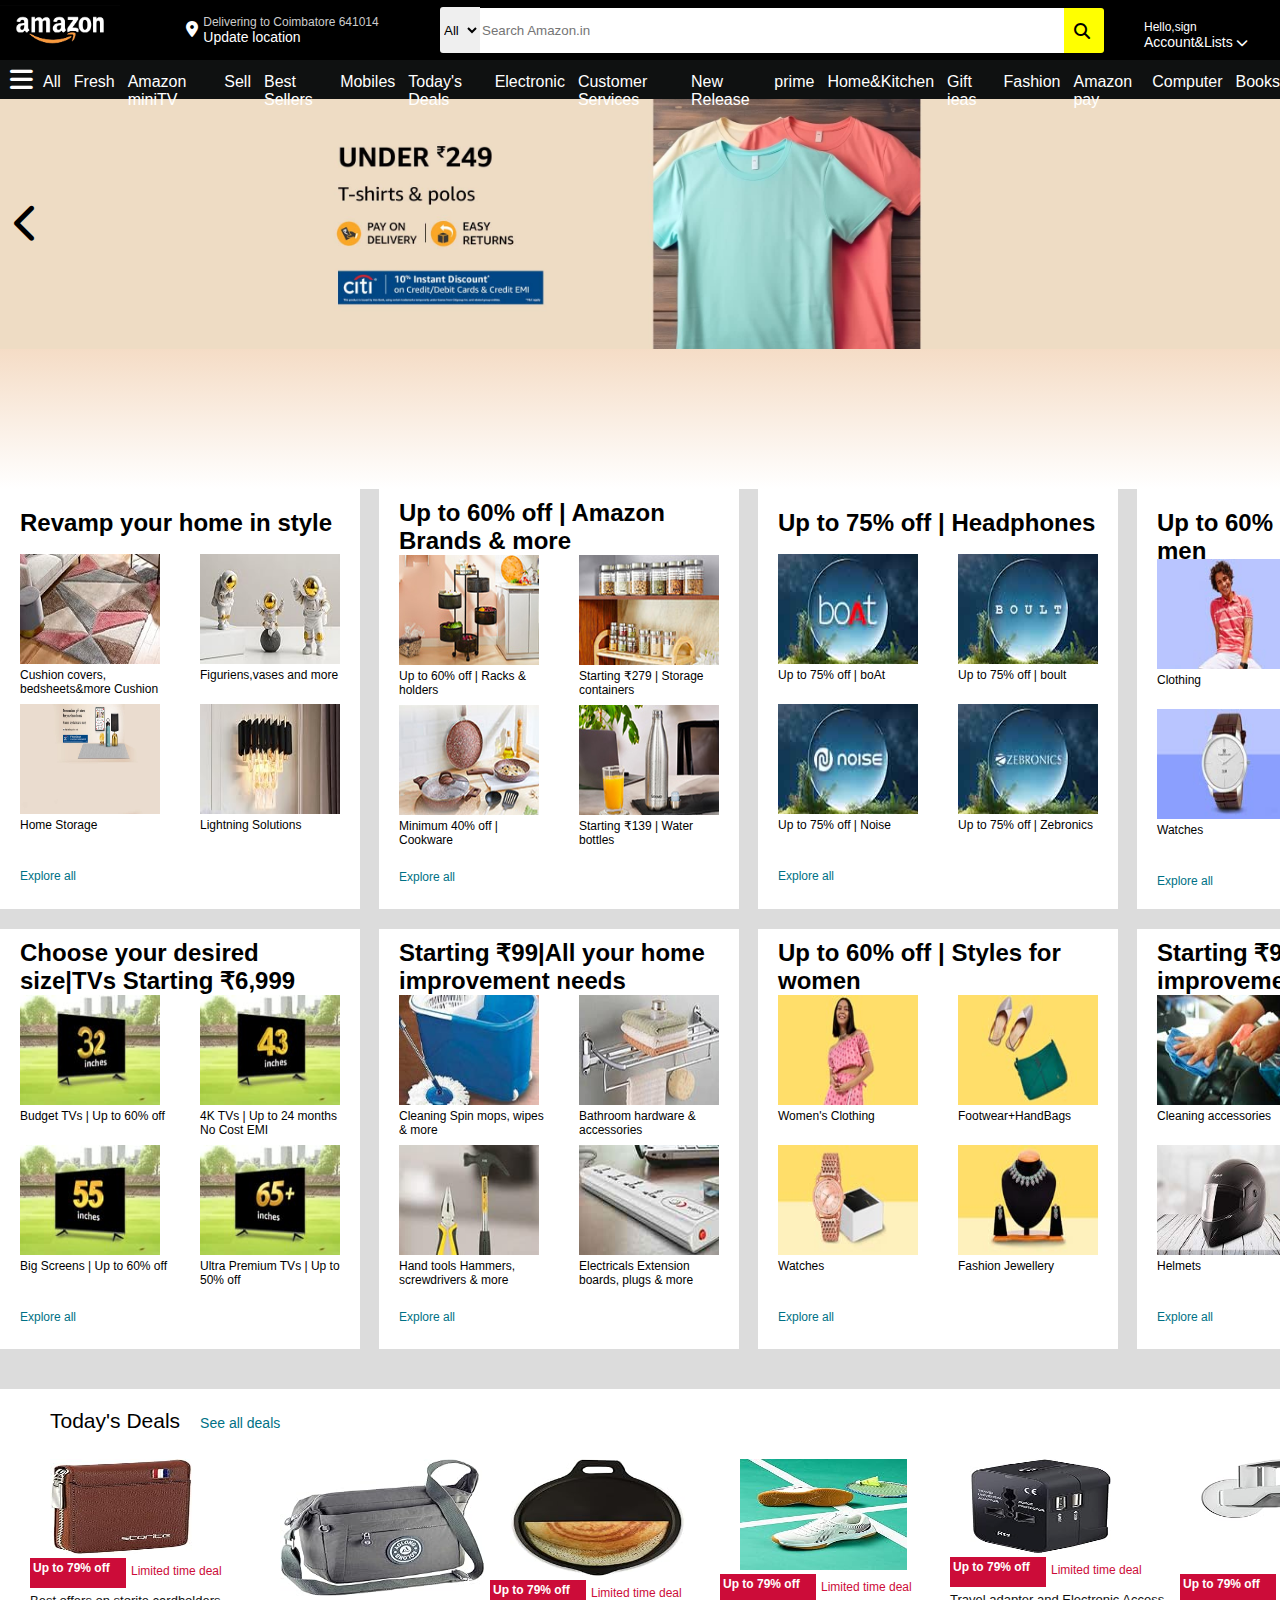
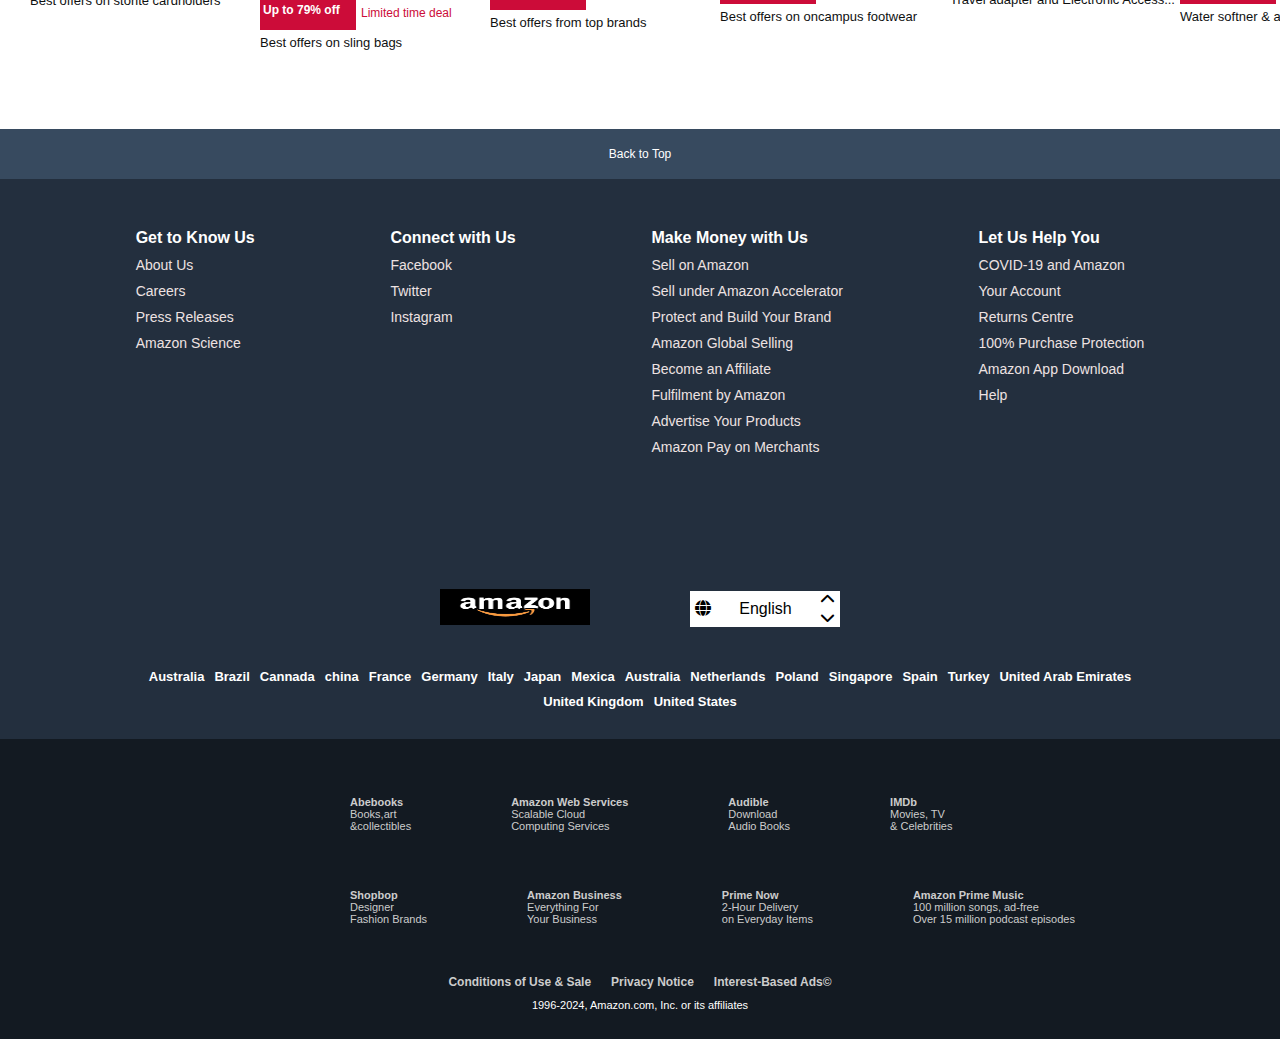
<file: index.html>
<!DOCTYPE html>
<html lang="en">
<head>
  <meta charset="UTF-8">
  <meta name="viewport" content="width=device-width, initial-scale=1.0">
  <title>Amazon.in</title>
  <link rel="icon" type="image/x-icon" href="./Website-Resources/Amazon_icon.png">
  <link rel="stylesheet" href="./index.css">
  <link rel="stylesheet" href="https://cdnjs.cloudflare.com/ajax/libs/font-awesome/6.5.1/css/all.min.css">
</head>
<body>
  <header>
    <div id="header-left">
     <div id="amazon-logo-block" class="border">
       <div id="amazon-logo"></div>
     </div>
     <div id="location"  class="border">
      <div id="location-icon"><i class="fa-solid fa-location-dot"></i></div>
      <div id="location-text"><p>Delivering to Coimbatore 641014<br><span>Update location</span></p></div>
     </div>
    </div>
    <div  id="header-mid"  class="border">
      <div id="all-block"><select id="all"><option value="0">All</option></select></div>
      <input type="text" placeholder="Search Amazon.in" id="search-bar">
      <div id="search-icon-bar"><i class="fa-solid fa-magnifying-glass" id="search-icon"></i></div>
    </div>
    <div  id="header-right">
      <div id="account-block"  class="border"><p>Hello,sign<br><span>Account&Lists</span> <i class="fa-solid fa-chevron-down"></i></p></div>
      <div id="order-block"  class="border"><p>Returns<br><span>&Orders</span></p></div>
      <div id="cart-block"  class="border">
        <div id="cart">
          <i class="fa-solid fa-cart-plus"></i>
        </div>
        <div id="cart-text-block">
          <p id="cart-text">Cart</p>
        </div>
      </div>
    </div>
  </header>
  <div id="nav-block">
    <div id="nav-left"  class="border">
      <div id="bar-block"><i class="fa-solid fa-bars" id="bar"></i></div>
    </div>
    <div id="nav-right">
      <div><p>All</p></div>
      <div><p>Fresh</p></div>
      <div><p>Amazon miniTV</p></div>
      <div><p>Sell</p></div>
      <div><p>Best Sellers</p></div>
      <div><p>Mobiles</p></div>
      <div><p>Today's Deals</p></div>
      <div><p>Electronic</p></div>
      <div><p>Customer Services</p></div>
      <div><p>New Release</p></div>
      <div><p>prime</p></div>
      <div><p>Home&Kitchen</p></div>
      <div><p>Gift ieas</p></div>
      <div><p>Fashion</p></div>
      <div><p>Amazon pay</p></div>
      <div><p>Computer</p></div>
      <div><p>Books</p></div>
    </div>
  </div>
  <div id="trending-sale">
    <div id="left-nav-block">
      <i class="fa-solid fa-chevron-left" id="left-nav"></i>
    </div>
    <div id="right-nav-block">
      <i class="fa-solid fa-chevron-right" id="right-nav"></i>
    </div>
  </div>
  <div id="trending-sale-gradient"></div>
  <div id="offer-block">

    <div id="offer-item1">
      <div id="top"><h2>Revamp your home in style</h2></div>
      <div id="mid">
        <div id="item1">
          <div id="item1-img"><img src="./Website-Resources/bedsheets.jpg" alt="#" id="item-img"></div>
          <div id="item-text"><p>Cushion covers,<br><span>bedsheets&more Cushion</span></p></div>
        </div>
        <div id="item2">
          <div id="item1-img"> <div id="item1-img"><img src="./Website-Resources/figuriens.jpg" alt="#" id="item-img"></div></div>
          <div id="item-text"><p>Figuriens,vases and more</p></div>
        </div>
        <div id="item3">
          <div id="item1-img"> <div id="item1-img"><img src="./Website-Resources/home-storage.jpg" alt="#" id="item-img"></div></div>
          <div id="item-text"><p>Home Storage</p></div>
        </div>
        <div id="item4">
          <div id="item1-img"> <div id="item1-img"><img src="./Website-Resources/lighting-solutions.jpg" alt="#" id="item-img"></div> </div>
          <div id="item-text"><p>Lightning Solutions</p></div>
        </div>
      </div>
      <div id="bottom"><a href="#" id="offer-item-bottom-text"><p id="link">Explore all</p></a></div>
    </div>

    <div id="offer-item1">
      <div id="top"><h2 style="margin-top: 10px;">Up to 60% off | Amazon Brands & more</h2></div>
      <div id="mid">
        <div id="item1">
          <div id="item1-img"><img src="./Website-Resources/rack-holders.jpg" alt="#" id="item-img"></div>
          <div id="item-text"><p>Up to 60% off | Racks & holders</p></div>
        </div>
        <div id="item2">
          <div id="item1-img"> <div id="item1-img"><img src="./Website-Resources/storage-containers.jpg" alt="#" id="item-img"></div></div>
          <div id="item-text"><p>Starting ₹279 | Storage containers</p></div>
        </div>
        <div id="item3">
          <div id="item1-img"> <div id="item1-img"><img src="./Website-Resources/cookware.jpg" alt="#" id="item-img"></div></div>
          <div id="item-text"><p>Minimum 40% off | Cookware</p></div>
        </div>
        <div id="item4">
          <div id="item1-img"> <div id="item1-img"><img src="./Website-Resources/water-bottles.jpg" alt="#" id="item-img"></div> </div>
          <div id="item-text"><p>Starting ₹139 | Water bottles</p></div>
        </div>
      </div>
      <div id="bottom"><a href="#" id="offer-item-bottom-text"><p id="link">Explore all</p></a></div>
    </div>

    <div id="offer-item1">
      <div id="top"><h2>Up to 75% off | Headphones</h2></div>
      <div id="mid">
        <div id="item1">
          <div id="item1-img"><img src="./Website-Resources/boat.jpg" alt="#" id="item-img"></div>
          <div id="item-text"><p>Up to 75% off | boAt</p></div>
        </div>
        <div id="item2">
          <div id="item1-img"> <div id="item1-img"><img src="./Website-Resources/boult.jpg" alt="#" id="item-img"></div></div>
          <div id="item-text"><p>Up to 75% off | boult</p></div>
        </div>
        <div id="item3">
          <div id="item1-img"> <div id="item1-img"><img src="./Website-Resources/noise.jpg" alt="#" id="item-img"></div></div>
          <div id="item-text"><p>Up to 75% off | Noise</p></div>
        </div>
        <div id="item4">
          <div id="item1-img"> <div id="item1-img"><img src="./Website-Resources/zebronics.jpg" alt="#" id="item-img"></div> </div>
          <div id="item-text"><p>Up to 75% off | Zebronics</p></div>
        </div>
      </div>
      <div id="bottom"><a href="#" id="offer-item-bottom-text"><p id="link">Explore all</p></a></div>
    </div>

    <div id="offer-item1">
      <div id="top"><h2>Up to 60% off | Styles for men</h2></div>
      <div id="mid">
        <div id="item1">
          <div id="item1-img"><img src="./Website-Resources/men-clothing.jpg" alt="#" id="item-img"></div>
          <div id="item-text"><p>Clothing</p></div>
        </div>
        <div id="item2">
          <div id="item1-img"> <div id="item1-img"><img src="./Website-Resources/footwear-men.jpg" alt="#" id="item-img"></div></div>
          <div id="item-text"><p>Footwear</p></div>
        </div>
        <div id="item3">
          <div id="item1-img"> <div id="item1-img"><img src="./Website-Resources/watches-men.jpg" alt="#" id="item-img"></div></div>
          <div id="item-text"><p>Watches</p></div>
        </div>
        <div id="item4">
          <div id="item1-img"> <div id="item1-img"><img src="./Website-Resources/bafs-wallets.jpg" alt="#" id="item-img"></div> </div>
          <div id="item-text"><p>Bags & Wallets</p></div>
        </div>
      </div>
      <div id="bottom"><a href="#" id="offer-item-bottom-text"><p id="link">Explore all</p></a></div>
    </div>

    <div id="offer-item1">
      <div id="top"><h2 style="margin-top: 10px;">Choose your desired size|TVs Starting ₹6,999</h2></div>
      <div id="mid">
        <div id="item1">
          <div id="item1-img"><img src="./Website-Resources/32.jpg" alt="#" id="item-img"></div>
          <div id="item-text"><p>Budget TVs | Up to 60% off</p></div>
        </div>
        <div id="item2">
          <div id="item1-img"> <div id="item1-img"><img src="./Website-Resources/43.jpg" alt="#" id="item-img"></div></div>
          <div id="item-text"><p>4K TVs | Up to 24 months No Cost EMI</p></div>
        </div>
        <div id="item3">
          <div id="item1-img"> <div id="item1-img"><img src="./Website-Resources/55.jpg" alt="#" id="item-img"></div></div>
          <div id="item-text"><p>Big Screens | Up to 60% off</p></div>
        </div>
        <div id="item4">
          <div id="item1-img"> <div id="item1-img"><img src="./Website-Resources/65.jpg" alt="#" id="item-img"></div> </div>
          <div id="item-text"><p>Ultra Premium TVs | Up to 50% off</p></div>
        </div>
      </div>
      <div id="bottom"><a href="#" id="offer-item-bottom-text"><p id="link">Explore all</p></a></div>
    </div>

    <div id="offer-item1">
      <div id="top"><h2 style="margin-top: 10px;">Starting ₹99|All your home improvement needs</h2></div>
      <div id="mid">
        <div id="item1">
          <div id="item1-img"><img src="./Website-Resources/spin-mobs.jpg" alt="#" id="item-img"></div>
          <div id="item-text"><p>Cleaning Spin mops, wipes & more</p></div>
        </div>
        <div id="item2">
          <div id="item1-img"> <div id="item1-img"><img src="./Website-Resources/bathroom-accessories.jpg" alt="#" id="item-img"></div></div>
          <div id="item-text"><p>Bathroom hardware & accessories</p></div>
        </div>
        <div id="item3">
          <div id="item1-img"> <div id="item1-img"><img src="./Website-Resources/hammers.jpg" alt="#" id="item-img"></div></div>
          <div id="item-text"><p>Hand tools Hammers, screwdrivers & more</p></div>
        </div>
        <div id="item4">
          <div id="item1-img"> <div id="item1-img"><img src="./Website-Resources/extension-boards.jpg" alt="#" id="item-img"></div> </div>
          <div id="item-text"><p>Electricals Extension boards, plugs & more</p></div>
        </div>
      </div>
      <div id="bottom"><a href="#" id="offer-item-bottom-text"><p id="link">Explore all</p></a></div>
    </div>

    <div id="offer-item1">
      <div id="top"><h2 style="margin-top: 10px;">Up to 60% off | Styles for women</h2></div>
      <div id="mid">
        <div id="item1">
          <div id="item1-img"><img src="./Website-Resources/women-clothing.jpg" alt="#" id="item-img"></div>
          <div id="item-text"><p>Women's Clothing</p></div>
        </div>
        <div id="item2">
          <div id="item1-img"> <div id="item1-img"><img src="./Website-Resources/footwear.jpg" alt="#" id="item-img"></div></div>
          <div id="item-text"><p>Footwear+HandBags</p></div>
        </div>
        <div id="item3">
          <div id="item1-img"> <div id="item1-img"><img src="./Website-Resources/watches.jpg" alt="#" id="item-img"></div></div>
          <div id="item-text"><p>Watches</p></div>
        </div>
        <div id="item4">
          <div id="item1-img"> <div id="item1-img"><img src="./Website-Resources/fashion-jewellery.jpg" alt="#" id="item-img"></div> </div>
          <div id="item-text"><p>Fashion Jewellery</p></div>
        </div>
      </div>
      <div id="bottom"><a href="#" id="offer-item-bottom-text"><p id="link">Explore all</p></a></div>
    </div>

    <div id="offer-item1">
      <div id="top"><h2 style="margin-top: 10px;">Starting ₹99 | All your home improvement needs</h2></div>
      <div id="mid">
        <div id="item1">
          <div id="item1-img"><img src="./Website-Resources/cleaning-accessories.jpg" alt="#" id="item-img"></div>
          <div id="item-text"><p>Cleaning accessories</p></div>
        </div>
        <div id="item2">
          <div id="item1-img"> <div id="item1-img"><img src="./Website-Resources/tyre.jpg" alt="#" id="item-img"></div></div>
          <div id="item-text"><p>Tyre & Rim care</p></div>
        </div>
        <div id="item3">
          <div id="item1-img"> <div id="item1-img"><img src="./Website-Resources/helmets.jpg" alt="#" id="item-img"></div></div>
          <div id="item-text"><p>Helmets</p></div>
        </div>
        <div id="item4">
          <div id="item1-img"> <div id="item1-img"><img src="./Website-Resources/vaccum-cleaner.jpg" alt="#" id="item-img"></div> </div>
          <div id="item-text"><p>Vaccum cleaner</p></div>
        </div>
      </div>
      <div id="bottom"><a href="#" id="offer-item-bottom-text"><p id="link">Explore all</p></a></div>
    </div>

  </div>
  <div id="today-deal-block-bg">
    <div id="today-deal-block">
      <div id="today-deal-title">
        <p id="today-deal-text">Today's Deals<span><a>See all deals</a></span></p>
      </div>
      <div id="today-deal">
        <div style="width: 230px;">
        <div>
            <img src="./Website-Resources/bag.jpg" alt="#">
        </div>
        <div id="offer-percentage-block">
          <div id="offer-percentage">Up to 79% off</div>
          <div id="deal-text-block"> <p id="deal-text">Limited time deal</p></div>
        </div>
        <div id="deal-des"> <p>Best offers on storite cardholders</p></div>
       </div>
       
       <div style="width: 230px;">
        <div>
            <img src="./Website-Resources/bag2.jpg" alt="#">
        </div>
        <div id="offer-percentage-block">
          <div id="offer-percentage">Up to 79% off</div>
          <div id="deal-text-block"> <p id="deal-text">Limited time deal</p></div>
        </div>
        <div id="deal-des"> <p>Best offers on sling bags</p></div>
       </div>
  
       <div style="width: 230px;">
        <div>
            <img src="./Website-Resources/thava.jpg" alt="#">
        </div>
        <div id="offer-percentage-block">
          <div id="offer-percentage">Up to 79% off</div>
          <div id="deal-text-block"> <p id="deal-text">Limited time deal</p></div>
        </div>
        <div id="deal-des"> <p>Best offers from top brands</p></div>
       </div>
  
       <div style="width: 230px;">
        <div>
            <img src="./Website-Resources/shoe.jpg" alt="#">
        </div>
        <div id="offer-percentage-block">
          <div id="offer-percentage">Up to 79% off</div>
          <div id="deal-text-block"> <p id="deal-text">Limited time deal</p></div>
        </div>
        <div id="deal-des"> <p>Best offers on oncampus footwear</p></div>
       </div>
  
       <div style="width: 230px;">
        <div>
            <img src="./Website-Resources/travel adapter.jpg" alt="#">
        </div>
        <div id="offer-percentage-block">
          <div id="offer-percentage">Up to 79% off</div>
          <div id="deal-text-block"> <p id="deal-text">Limited time deal</p></div>
        </div>
        <div id="deal-des"> <p>Travel adapter and Electronic Access...</p></div>
       </div>
  
       <div style="width: 230px;">
        <div>
            <img src="./Website-Resources/water-softner.jpg" alt="#">
        </div>
        <div id="offer-percentage-block">
          <div id="offer-percentage">Up to 79% off</div>
          <div id="deal-text-block"> <p id="deal-text">Limited time deal</p></div>
        </div>
        <div id="deal-des"> <p>Water softner & accessories from W..</p></div>
       </div>
     </div>
   </div>
</div>

<footer>
  <div id="footer-block1">
    <div id="ontop"><center><p>Back to Top</p></center></div>
  </div>

  <div id="footer-block2">
    <div id="known">
      <div id="text-title">Get to Know Us</div>
      <div id="text-body">About Us</div>
      <div id="text-body">Careers</div>
      <div id="text-body"> Press Releases</div>
      <div id="text-body">Amazon Science</div>
    </div>

    <div id="known">
      <div id="text-title">Connect with Us</div>
      <div id="text-body">Facebook</div>
      <div id="text-body">Twitter</div>
      <div id="text-body">Instagram</div>
    </div>

    <div id="known">
      <div id="text-title">Make Money with Us</div>
      <div id="text-body">Sell on Amazon</div>
      <div id="text-body">Sell under Amazon Accelerator</div>
      <div id="text-body">Protect and Build Your Brand</div>
      <div id="text-body">Amazon Global Selling</div>
      <div id="text-body"> Become an Affiliate</div>
      <div id="text-body">Fulfilment by Amazon</div>
      <div id="text-body"> Advertise Your Products</div>
      <div id="text-body">  Amazon Pay on Merchants</div>
    </div>

    <div id="known">
      <div id="text-title">Let Us Help You</div>
      <div id="text-body"> COVID-19 and Amazon</div>
      <div id="text-body"> Your Account</div>
      <div id="text-body"> Returns Centre</div>
      <div id="text-body">100% Purchase Protection</div>
      <div id="text-body"> Amazon App Download</div>
      <div id="text-body"> Help</div>
    </div>
  </div>

  <div id="footer-block3">
    <div id="logo-block">
      <div id="logo"><img src="./Website-Resources/amazon-logo.png" alt="#" id="logo-img"></div>
      <div id="lan-block">
        <div id="earth-logo"><i class="fa-solid fa-globe"></i></div>
        <div id="text">English</div>
        <div id="up-down"><div id="up"><i class="fa-solid fa-chevron-up" id="chevron"></i><div id="up"><i class="fa-solid fa-chevron-down" id="chevron"></i></div></div>
       </div>
      </div>
     </div>
     <div id="country-block">
      <div id="country-block1"><div id="country-name">Australia</div>
      <div id="country-name">Brazil</div>
      <div id="country-name">Cannada</div>
      <div id="country-name">china</div>
      <div id="country-name">France</div>
      <div id="country-name">Germany</div>
      <div id="country-name">Italy</div>
      <div id="country-name">Japan</div>
      <div id="country-name">Mexica</div>
      <div id="country-name">Australia</div>
      <div id="country-name">Netherlands</div>
      <div id="country-name">Poland</div>
      <div id="country-name">Singapore</div>
      <div id="country-name">Spain</div>
      <div id="country-name"> Turkey</div>
      <div id="country-name"> United Arab Emirates</div>
    </div>
    <div id="country-block2">
     <div id="country-name"> United Kingdom</div>
     <div id="country-name"> United States</div>
    </div> 
   </div>
  </div>

  <div id="footer-block4">
    <div id="footer-block4-top">
      <div id="footer-block4-top1">
        <div id="content1">
          <p id="content1-head" >Abebooks</p>
          <p>Books,art</p>
          <p>&collectibles</p>
        </div>

        <div id="content1">
          <p id="content1-head">	Amazon Web Services</p>
          <p>Scalable Cloud</p>
          <p>Computing Services</p>
        </div>

        <div id="content1">
          <p id="content1-head">	Audible </p>
          <p> Download</p>
          <p>Audio Books</p>
        </div>

        <div id="content1">
          <p id="content1-head">	IMDb</p>
          <p>Movies, TV</p>
          <p> & Celebrities</p>
        </div>
      </div>
      <div id="footer-block4-top2">
        <div id="content1">
          <p id="content1-head">Shopbop</p>
          <p>Designer</p>
          <p>Fashion Brands</p>
        </div>

        <div id="content1">
          <p id="content1-head">Amazon Business</p>
          <p>Everything For</p>
          <p>Your Business</p>
        </div>

        <div id="content1">
          <p id="content1-head">Prime Now</p>
          <p>2-Hour Delivery</p>
          <p> on Everyday Items</p>
        </div>

        <div id="content1">
          <p id="content1-head">Amazon Prime Music</p>
          <p>100 million songs, ad-free</p>
          <p>Over 15 million podcast episodes</p>
        </div>

      </div>
    </div>
    <div id="footer-block4-bottom">
      <div id="copyrights-block">
        <div id="copyrights-block1">
          <div><a href="#" id="hidden-link">Conditions of Use & Sale</a></div>
          <div><a href="#" id="hidden-link">Privacy Notice</a></div>
          <div><a href="#" id="hidden-link">Interest-Based Ads©</a></div>
        </div>
        <div id="copyrights-block2">
          <p>1996-2024, Amazon.com, Inc. or its affiliates</p>
        </div>
      </div>
    </div>
  </div>
</footer>
</body>
<script>
  let bgleft=document.getElementById("left-nav");
  let bgright=document.getElementById("right-nav");
  bgleft.addEventListener("click",previousslide)
  bgright.addEventListener("click",nextslide)
  function previousslide()
  {
   document.getElementById("trending-sale").style.backgroundImage="url('./Website-Resources/mobile-accessories-background-image.jpg')";
   document.getElementById("trending-sale-gradient").style.backgroundImage='linear-gradient(to top, rgba(228, 190, 140, 0), #f51f5bef)';
  }
  function nextslide()
  {
   document.getElementById("trending-sale").style.backgroundImage="url('./Website-Resources/tshirt-background-image.jpg')";
   document.getElementById("trending-sale-gradient").style.backgroundImage='linear-gradient(to top, rgba(228, 190, 140, 0), #f4dac2ef)';
  }
</script>
</html>
</file>
<file: index.css>
*
{
  border: border-box;
  margin: 0;
  font-family: Arial, Helvetica, sans-serif;
}
.border:hover
{
  border: 2px solid white;
}
header{
  display: flex;
  align-items: center;
  background-color: black;
  color: white;
  width: 100%;
  height: 60px;
}

#amazon-logo-block
{
  height: 50px;
  width: 120px;
}
#amazon-logo
{
  background-image: url("./Website-Resources/amazon-logo.png");
  background-size: cover;
  width: 100%;
  height: 50px;
}

#header-left
{
  display: flex;
  justify-content: space-between;
  align-items: center;
}
#location
{
  display: flex;
  justify-content: center;
  align-items: center; 
   width:280px;
  height: 50px;
  margin-left: 20px;
}
#location-icon
{
  padding: 5px;
}
#location-text p
{
  font-size: 12px;
  color: #ccc;
}
#location-text span
{
  font-size: 14px;
  color: #fff;
}
#header-mid
{
  display: flex;
  justify-content: center;
  align-items: center;
  height: 50px;
  font-weight: 700px;
  margin-left: 20px;
}
#header-mid:hover{
  border: 2px solid yellow;
}
#all-block
{
  height: 51px;
  width: 40px;
  margin-top: 5px;
}
#all
{
  height:46px;
  width: 100%;
  border: none;
  border-top-left-radius: 3px;
  border-bottom-left-radius: 3px;
}
#header-mid input{
  height: 43px;
  width: 580px;
  border: none;
}
#search-icon-bar
{
  height: 45px;
  width: 40px;
  color: black;
  background-color: yellow;
  border: none;
  border-top-right-radius: 3px;
  border-bottom-right-radius: 3px;
}
#search-icon
{
  height: 45px;
  width: 40px;
  margin-top: 15px;
  margin-left: 10px;
}

#header-right
{
  display: flex;
  justify-content:space-between;
  align-items: center;
}
#account-block
{
  width:130.1px;
  height:50px;
  color: white;
  margin-left: 20px;
  
}
#account-block p{
  font-size: 12px;
  margin-left: 20px;
  margin-top: 15px;
}
#account-block span{
  font-size: 14px;
}

#order-block
{
  width:76.1px;
  height:50px;
  color: white;
  margin-left: 20px;
 
}
#order-block p{
  font-size: 12px;
  margin-left: 10px;
  margin-top: 15px;
}
#order-block span{
  font-size: 14px;
}
#cart-block
{
  display: flex;
  justify-content: center;
  align-items: center;
  height: 50px;
  width: 84px;
  margin-left: 20px;
}
#cart i
{
  font-size: 40px;
}
#cart-text
{
  margin-bottom: 3px;
}
/**Nav-block**/
#nav-block
{
  display: flex;
  justify-content: left;
  align-items: center;
  background-color: #0f1111;
  height: 39px;
  width: 100%;
  color:#ffffff;
}
#nav-left
{
  display: flex;
  justify-content: center;
  align-items: center;
  height:34px;
  width:58.41;
  margin-right: 10px;
  margin-left: 10px;
}
#bar
{
  font-size: 26px;
}
#nav-right
{
  display: flex;
  justify-content: space-between;
  column-gap: 13px;
}
#nav-right div{ 
  height: 33px;
}
#nav-right div p{ 
  padding-top: 10px;
}
#nav-right div:hover {
  border: 2px solid white;
}

/**Trending Sale**/
#trending-sale
{
  display: flex;
  height: 250px;
  width: 100%;  
  background-image: url("./Website-Resources/tshirt-background-image.jpg");
  background-repeat: no-repeat;
  background-size: cover;
}
#left-nav-block
{
  width: 50px;
  height: 100%;
  margin-top: 4px;
  margin-left: 4px;
}
#left-nav-block:active,#right-nav-block:active
{
  border: 2px solid rgb(84, 77, 77);
}
#left-nav,#right-nav
{
  font-size: 40px;
  margin-top: 100px;
  margin-left: 10px;
}
#right-nav-block
{
  width: 50px;
  height: 100%;
  margin-top: 4px;
  margin-left: 1420px;
}
#trending-sale-gradient
{
  height: 140px;
  width: 100%;
  background-image: linear-gradient(to top, rgba(228, 190, 140, 0), #f4dac2ef);
}

/**Offre block**/
#offer-block
{
  height: 900px;
  width: 100%;
  display: grid;
  grid-template-columns: 350px 350px 350px 350px;
  grid-template-rows: 420px 420px 420px 420px;
  row-gap: 20px;
  column-gap: 29px;
  background-color:gainsboro;
}
#offer-item1
{
  display: flex;
  flex-direction: column;
  justify-content: center;
  align-items: center;
  height:420px;
  width: 360px;
  background-color: #ffffff;
  border: 1px;
}
#top
{
  height: 70px;
  width: 320px;
}
#top h2{
  margin-top: 20px;
}
#mid
{
  display: grid;
  grid-template-rows: 150px 150px;
  grid-template-columns: 160px 160px;
  column-gap: 20px;
  height: 300px;
  width: 320px;
}
#bottom
{
  height: 60px;
  width: 320px;
}
#item-img
{
 height: 110px;
 width: 140px;
}
#item-text
{
font-size: 12px;
height: 36px;
width: 150px;
}
#offer-item-bottom-text
{
  font-size: 12px;
  text-decoration: none;
  color: #007185;
  margin-top: 10px;
}
#link
{
  margin-top: 15px;
}
/**Today-deal-block**/
#today-deal-block
{
  height: 320px;
  width: 1450px;
  margin-left: 30px;
  background-color: #ffffff;
  margin-top: 10px;
}
#today-deal-block img
{
  aspect-ratio: 3/2;
}
#today-deal-title
{
  height: 50px;
}
#today-deal-title span{
  margin-left: 20px;
  font-size: 14px;
  color: #007185;
}
#today-deal-text
{
  margin-top: 20px;
  margin-left: 20px;
  font-size: 21px;
}
#today-deal
{
  display: flex;
  margin-left: 20px;
}
#offer-percentage-block
{
  display: flex;
  gap: 5px;
}
#offer-percentage
{
  height: 24px;
  width: 90px;
  background-color: #CC0C39;
  font-size: 12px;
  font-weight: 900;
  padding: 3px;
  color: #ffffff;
  margin-left: -20px;
}
#deal-text
{
  font-size: 12px;
  margin-top: 6px;
  color: #CC0C39;
}
#deal-des
{
  margin-left: -20px;
  color: #0f1111;
  font-size: 13px;
  margin-top: 5px;
}
/**Footer-block**/
footer
{
  height:750px;
  width: 100%;
}
#footer-block1
{
  display: flex;
  align-items: center;
  justify-content: center;
  height: 50px;
  width: 100%;
  color: #ffffff;
  font-size: 12px;
  font-weight: 400;
  background-color:#374a5f;
}
#footer-block2
{
  display: flex;
  flex-direction: row;
  justify-content: space-evenly;
  height: 380px;
  width: 100%;
  background-color:#232F3E;
  color: #ffffff;
}
#known
{
  display: flex;
  flex-direction:column;
  row-gap: 10px;
  margin-top: 50px;
}
#footer-block3
{
  height: 180px;
  width: 100%;
  background-color:#232F3E;
}
#logo-block
{
  display:flex;
  justify-content: center;
  align-items: center;
  gap: 100px;
  height:100px ;
}
#logo-img
{
  height: 36px;
  width: 150px;
}
#lan-block
{
  display: flex;
  justify-content:space-between;
  align-items: center;
  height: 36px;
  width: 150px;
  background-color: #ffffff;
}
#earth-logo
{
  margin-left: 5px;
}
#up-down
{
  margin-right: 5px;
}
#chevron
{
  font-size: 15px;
}
#country-block
{
  align-items: center;
  height: 80px;
}
#text-title
{
  font-weight: 700;
}
#text-body
{
  font-size: 14px;
  color: rgb(237, 226, 226);
}
#country-block1,#country-block2
{
  display: flex;
  justify-content: center;
  align-items: center;
  margin-top: 10px;
  gap: 10px;
  font-size: 13px;
  font-weight: 700;
  color: #ffffff;
}
#footer-block4
{
  height: 300px;
  width: 100%;
  background-color: #131A22;
}
#footer-block4-top1
{
  height: 150px;
}
#footer-block4-top1,#footer-block4-top2
{
  display: flex;
  justify-content: flex-start;
  align-items: center;
  margin-left: 250px;
}
#content1
{
  font-size: 11px;
  font-weight: 400;
  color: #ffffff;
  margin-left: 100px;
}
#footer-block4-top2 #content1
{
  font-size: 11px;
  font-weight: 400;
  color: #ffffff;
  margin-left: 100px;
}
#content1-head
{
  font-weight: 600;
  color: #ffffff;
}
#content1 p{
  color: #ccc;
}
#footer-block4-bottom
{
  height: 50px;
}
#copyrights-block1,#copyrights-block2
{
  display: flex;
  gap: 20px;
  margin-top: 10px;
  justify-content: center;
  font-size: 11px;
  font-weight: 400;
  color: #ffffff;
}
#copyrights-block1
{
  margin-top: 50px;
  font-size: 12px;
  font-weight: 700;
}
/**Hidden-link**/
#hidden-link
{
  text-decoration: none;
  color: #ccc;
}
</file>
